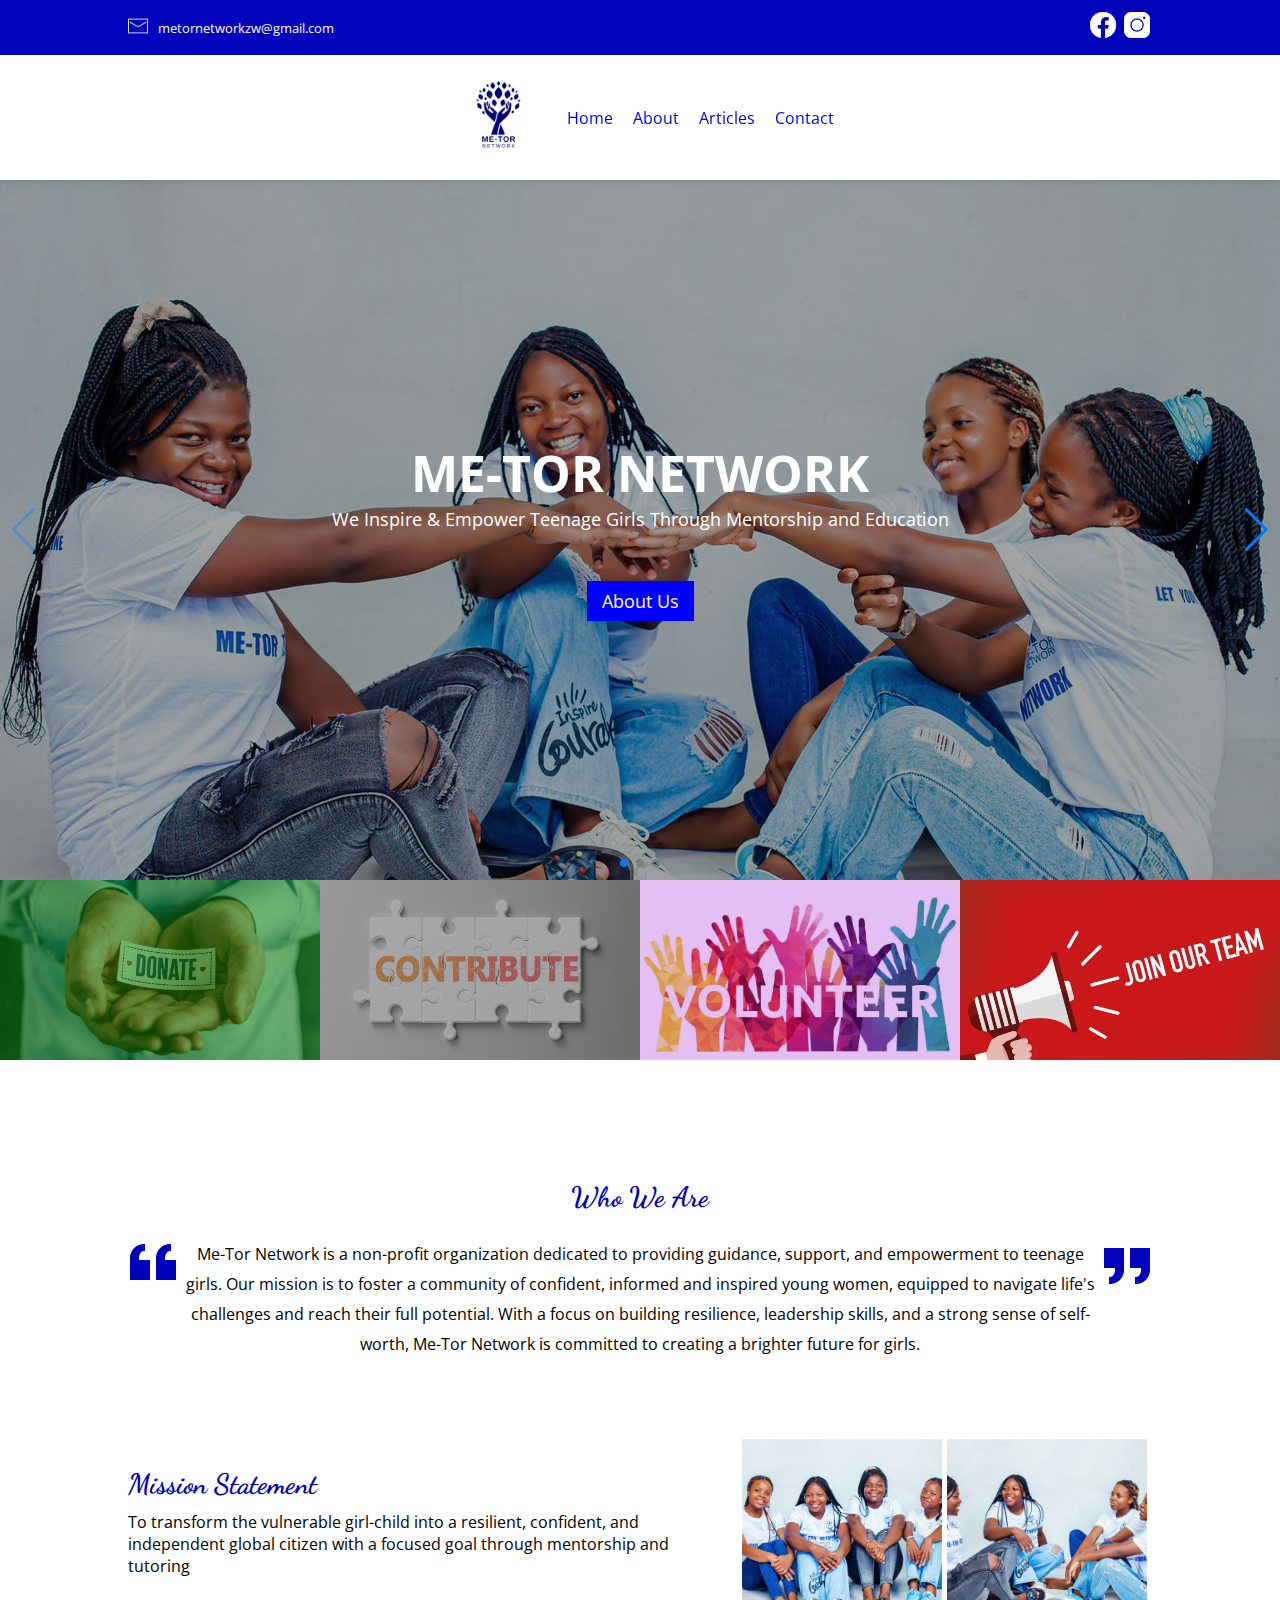
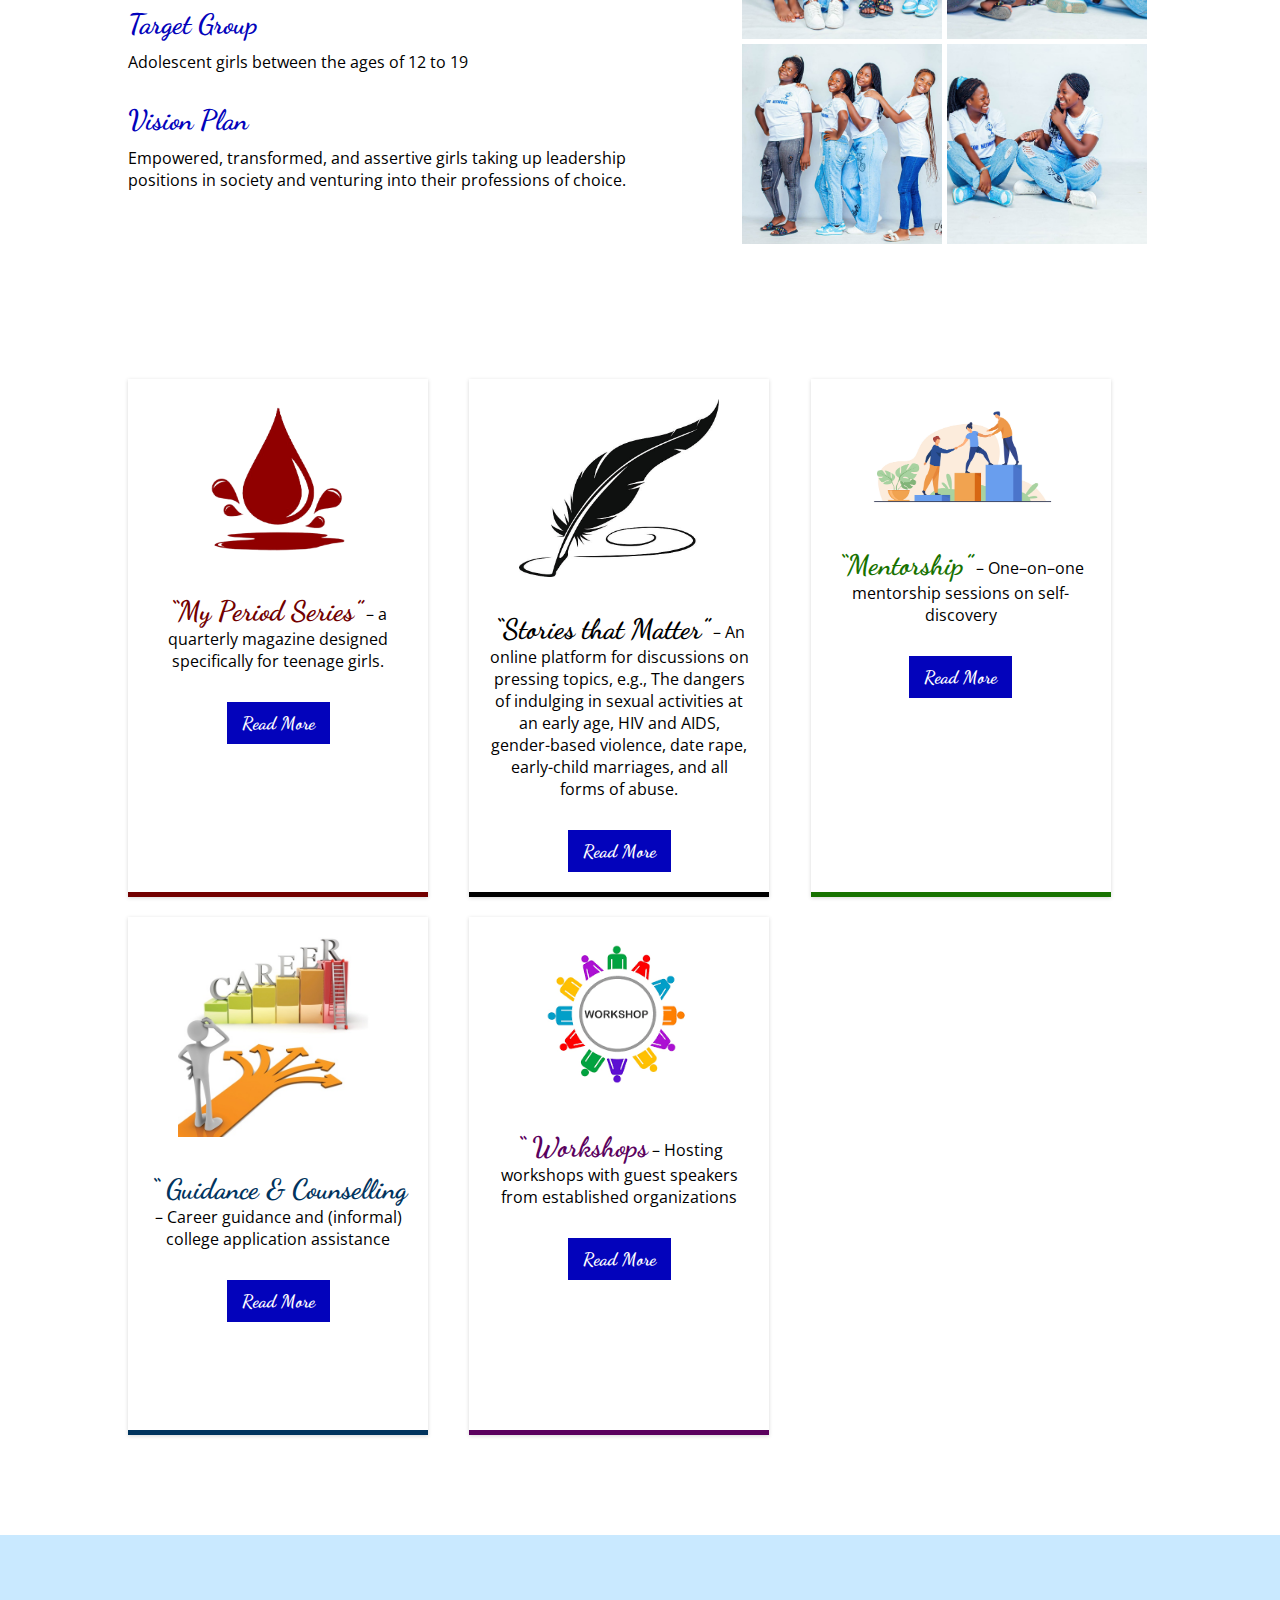
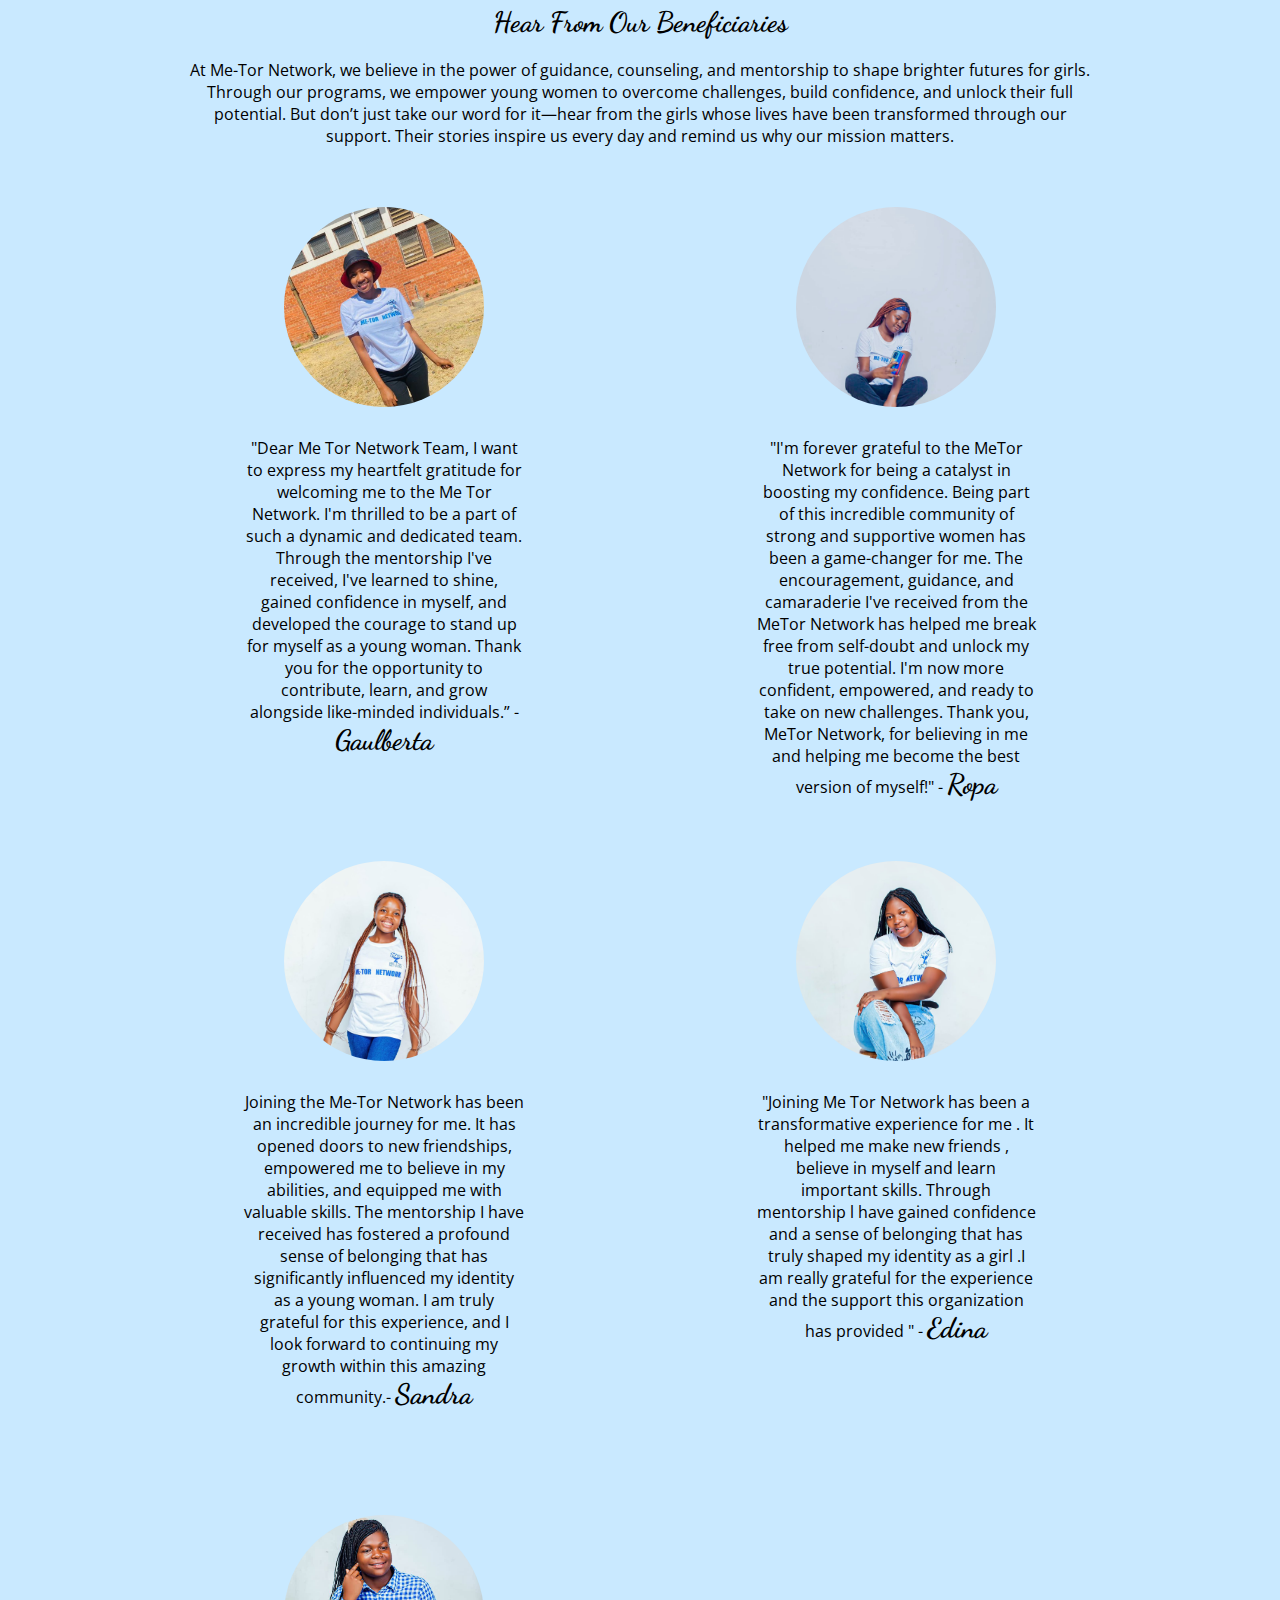
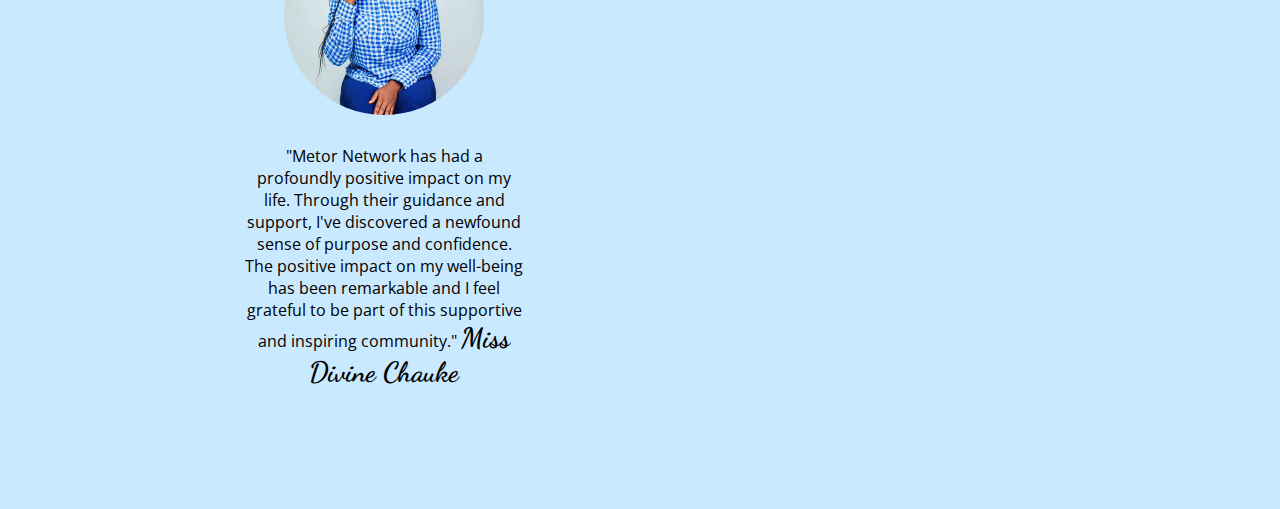
<file: index.html>
<!DOCTYPE html>
<html lang="en">
<head>
    <meta charset="UTF-8">
    <meta name="viewport" content="width=device-width, initial-scale=1.0">
    <title>Document</title>
    <link rel="stylesheet" href="./index.css">
    <link
    rel="stylesheet"
    href="https://cdnjs.cloudflare.com/ajax/libs/animate.css/4.1.1/animate.min.css"
  />
  <link rel="stylesheet" href="https://cdn.jsdelivr.net/npm/swiper@11/swiper-bundle.min.css" />

</head>
<body>
    <header>
        <div id="header-container">
            <div id="header-content">
                <div id="header-left">
                    
                    <div class="mail">
                        <div class="mail-img">
                            <img src="./images/icons8-mail-100.png" alt="">
                        </div>
                        <p>metornetworkzw@gmail.com</p>
                    </div>
                </div>
                
                <div id="header-right">
                    <a href="https://www.facebook.com/profile.php?id=61562964012518&mibextid=LQQJ4d">
                        <img src="./images/icons8-facebook-100.png" alt="">
                    </a>
                    <a href="https://www.instagram.com/metornetworkzw?igsh=MTFlb2JseThpY2Nnbg%3D%3D&utm_source=qr">
                        <img src="./images//icons8-instagram-100.png" alt="">
                    </a>
                </div>
            </div>
        </div>
    </header>
    <nav>
        <div id="nav-container">
            <div id="nav-content">
                <a href="#" id="logo">
                    <img src="./images/logo.jpeg" alt="">
                </a>
                <ul id="nav-links">
                    <li>
                        <a href="#home">Home</a>
                    </li>
                    <li>
                        <a href="#about">About</a>
                    </li>
                    <li>
                        <a href="#">Articles</a>
                    </li>
                    <li>
                        <a href="#">Contact</a>
                    </li>
                </ul>
            </div>
        </div>
    </nav>
      <!-- Swiper -->
  <div class="swiper mySwiper">
    <div class="swiper-wrapper">
      <div class="swiper-slide">
        <div class="imm">
            <div class="overlay disp1">
                <h2 style=" color: #fff;" class="main-h">ME-TOR NETWORK</h2>
                <p style="color: #fff;" class="main-p">We Inspire & Empower Teenage Girls Through Mentorship and Education</p>
                <a href="#" style="padding: 8px 15px; background-color: blue; color: #fff; text-decoration: none; display: inline-block; margin-top: 50px;">About Us</a>
            </div>
        </div>
      </div>
      <div class="swiper-slide">
        <div class="imm">
            <div class="overlay disp2">
                <p style="color: #fff;">
                    <h2 style=" color: #fff;" class="main-h">Inspiring, Empowering, and Supporting</h2>
                    <h2 style=" color: #fff;" class="main-h">the girlchild’s dream</h2>
                </p>
            </div>
        </div>
      </div>
      <div class="swiper-slide">
        <div class="imm2">
            <div class="overlay disp1">
                <h2 style="color: #fff;" class="main-h">Let your inner girl SHINE!!!</h2>
            </div>
        </div>
      </div>
    </div>
    <div class="swiper-button-next"></div>
    <div class="swiper-button-prev"></div>
    <div class="swiper-pagination"></div>
  </div>
  <div id="key-menu"  style="margin-bottom: 120px;">
    <div id="menu-cards">
        <div class="men-card card11">
            <div class="overlay2">
                
            </div>
        </div>
        <div class="men-card card12">
            <div class="overlay3">
                
            </div>
        </div>
        <div class="men-card card13">
            <div class="overlay4">
               
            </div>
        </div>
        <div class="men-card card14">
            <div class="overlay5">
                
            </div>
        </div>
    </div>
  </div>
  <section id="about" style="margin-bottom: 80px;">
    <div id="moto-content">
        <h2 class="de">Who We Are</h2>
        <div style="display: flex; ">
            <div class="abt-img">
                <img src="./images/icons8-quotes-100.png" alt="">
            </div>
            <p>Me-Tor Network is a non-profit organization dedicated to providing guidance, support, and empowerment to teenage girls. Our mission is to foster a community of confident, informed and inspired young women, equipped to navigate life's challenges and reach their full potential. With a focus on building resilience, leadership skills, and a strong sense of self-worth, Me-Tor Network is committed to creating a brighter future for girls.</p>
            <div class="abt-img">
                <img src="./images/icons8-quotes-100 (1).png" alt="">
            </div>
        </div>
        
    </div>
  </section>
  <section id="pillars">
    <div id="pillars-content">
        <div id="left-pillar">
            <h2 class="de">Mission Statement</h2>
            <p>To transform the vulnerable girl-child into a resilient, confident, and independent global citizen with a focused goal through mentorship and tutoring</p>
            <h2 class="de">Target Group</h2>
            <p>Adolescent girls between the ages of 12 to 19</p>
            <h2 class="de">Vision Plan</h2>
            <p>Empowered, transformed, and assertive girls taking up leadership positions in society and venturing into their professions of choice.</p>
        </div>
        <div id="right-pillar">
            <div class="grid-img">
                <div>
                    <img src="./images/grid1.jpeg" alt="">
                </div>
                <div>
                    <img src="./images/grid2.jpeg" alt="">
                </div>
                <div>
                    <img src="./images/grid3.jpeg" alt="">
                </div>
                <div>
                    <img src="./images/grid4.jpeg" alt="">
                </div>
            </div>
        </div>
    </div>
  </section>
  <section id="activities">
    <div id="activities-content">
        <div id="cards">
            <div class="card">
                <div class="card-img">
                    <img src="./images/blood-removebg-preview.png" alt="">
                </div>
                <p><span  style="color: rgb(114, 0, 0); font-weight: bolder;" class="de">“My Period Series”</span> – a quarterly magazine designed specifically for teenage girls.</p>
                <div class="btn">
                    <a href="./period_series.html" target="_blank" style="display: inline-block; padding: 10px 15px; text-decoration: none; background-color: rgb(3, 3, 187);">Read More</a>
                </div>
            </div>
            <div class="card card2">
                <div class="card-img">
                    <img src="./images/pen.jpg" alt="">
                </div>
                <p><span  style="color: rgb(0, 0, 0); font-weight: bolder;" class="de">“Stories that Matter”</span> – An online platform for discussions on pressing topics, e.g., The dangers of indulging in sexual activities at an early age, HIV and AIDS, gender-based violence, date rape, early-child marriages, and all forms of abuse.</p>
                <div class="btn">
                    <a href="#" style="display: inline-block; padding: 10px 15px; text-decoration: none; background-color: rgb(3, 3, 187);">Read More</a>
                </div>
            </div>
            <div class="card card3">
                <div class="card-img">
                    <img src="./images/Mentorship.jpg" alt="">
                </div>
                <p><span  style="color: rgb(23, 114, 0); font-weight: bolder;" class="de">“Mentorship”</span> – One–on–one mentorship sessions on self-discovery</p>
                <div class="btn">
                    <a href="#" style="display: inline-block; padding: 10px 15px; text-decoration: none; background-color: rgb(3, 3, 187);">Read More</a>
                </div>
            </div>
            <div class="card card4">
                <div class="card-img">
                    <img src="./images/guide.jpg" alt="">
                </div>
                <p><span  style="color: rgb(1, 52, 94); font-weight: bolder;" class="de">“ Guidance & Counselling</span> – Career guidance and (informal) college application assistance</p>
                <div class="btn">
                    <a href="#" style="display: inline-block; padding: 10px 15px; text-decoration: none; background-color: rgb(3, 3, 187);">Read More</a>
                </div>
            </div>
            <div class="card card5">
                <div class="card-img">
                    <img src="./images/workshop.png" alt="">
                </div>
                <p><span  style="color: rgb(91, 1, 94); font-weight: bolder;" class="de">“ Workshops</span> – Hosting workshops with guest speakers from established organizations</p>
                <div class="btn">
                    <a href="#" style="display: inline-block; padding: 10px 15px; text-decoration: none; background-color: rgb(3, 3, 187);">Read More</a>
                </div>
            </div>
        </div>
    </div>
  </section>
  <section id="testimonials">
    <div id="test-content">
        <h2 style="text-align: center; padding-bottom: 20px;" class="de">Hear From Our Beneficiaries</h2>
        <p class="ben-p">At Me-Tor Network, we believe in the power of guidance, counseling, and mentorship to shape brighter futures for girls. Through our programs, we empower young women to overcome challenges, build confidence, and unlock their full potential. But don’t just take our word for it—hear from the girls whose lives have been transformed through our support. Their stories inspire us every day and remind us why our mission matters.</p>
        <div id="profiles">
            <div class="profile prof1">
                <div class="prof-img">
                    <img src="./images/Gaulberta.jpeg" alt="">
                </div>
                <p style="text-align: center;">
                    "Dear Me Tor Network Team,

I want to express my heartfelt gratitude for welcoming me to the Me Tor Network. I'm thrilled to be a part of such a dynamic and dedicated team.
Through the mentorship I've received, I've learned to shine, gained confidence in myself, and developed the courage to stand up for myself as a young woman.
Thank you for the opportunity to contribute, learn, and grow alongside like-minded individuals.” - <span class="de">Gaulberta</span>
                </p>
            </div>

            <div class="profile prof1">
                <div class="prof-img">
                    <img src="./images/ropa.jpeg" alt="">
                </div>
                <p style="text-align: center;">
                    "I'm forever grateful to the MeTor Network for being a catalyst in boosting my confidence. Being part of this incredible community of strong and supportive women has been a game-changer for me. The encouragement, guidance, and camaraderie I've received from the MeTor Network has helped me break free from self-doubt and unlock my true potential. I'm now more confident, empowered, and ready to take on new challenges. Thank you, MeTor Network, for believing in me and helping me become the best version of myself!" - <span class="de">Ropa</span>
                </p>
            </div>

            <div class="profile prof1">
                <div class="prof-img">
                    <img src="./images/sandra.jpeg" alt="">
                </div>
                <p style="text-align: center;">
                    Joining the Me-Tor Network has been an incredible journey for me. It has opened doors to new friendships, empowered me to believe in my abilities, and equipped me with valuable skills. The mentorship I have received has fostered a profound sense of belonging that has significantly influenced my identity as a young woman. I am truly grateful for this experience, and I look forward to continuing my growth within this amazing community.- <span class="de">Sandra</span>
                </p>
            </div>

            <div class="profile prof1">
                <div class="prof-img">
                    <img src="./images/Edina.jpeg" alt="">
                </div>
                <p style="text-align: center;">
                    "Joining Me Tor Network has been a transformative experience for me . It helped me make new friends , believe in myself and learn important skills. Through mentorship l have gained confidence and a sense of belonging that has truly shaped my identity as a girl  .I am really grateful for the experience  and the support this organization has provided " - <span class="de">Edina</span>
                </p>
            </div>

            <div class="profile prof1">
                <div class="prof-img">
                    <img src="./images/divine.jpeg" alt="">
                </div>
                <p style="text-align: center;">
                    "Metor Network has had a profoundly positive impact on my life. Through their guidance and support, I've discovered a newfound sense of purpose and confidence. The positive impact on my well-being has been remarkable and I feel grateful to be part of this supportive and inspiring community."

<span class="de">Miss Divine Chauke</span>
                </p>
            </div>
        </div>
    </div>
  </section>
  <!-- Swiper JS -->
  <script src="https://cdn.jsdelivr.net/npm/swiper@11/swiper-bundle.min.js"></script>

  <!-- Initialize Swiper -->
  <script>
    var swiper = new Swiper(".mySwiper", {
      spaceBetween: 30,
      centeredSlides: true,
      autoplay: {
        delay: 2500,
        disableOnInteraction: false,
      },
      pagination: {
        el: ".swiper-pagination",
        clickable: true,
      },
      navigation: {
        nextEl: ".swiper-button-next",
        prevEl: ".swiper-button-prev",
      },
    });
  </script>
</body>
</html>
</file>
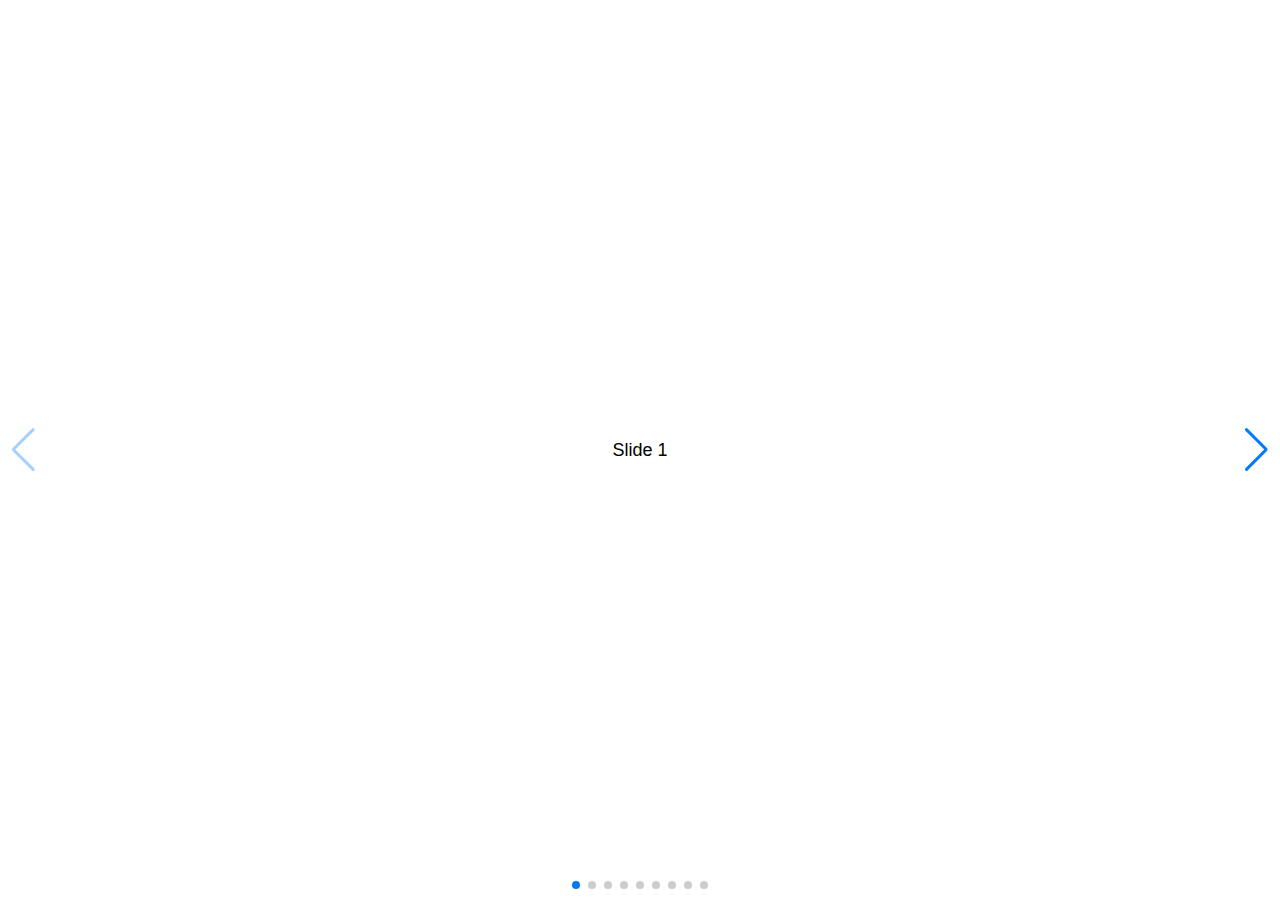
<file: try.html>
<!DOCTYPE html>
<html lang="en">

<head>
  <meta charset="utf-8" />
  <title>Swiper demo</title>
  <meta name="viewport" content="width=device-width, initial-scale=1, minimum-scale=1, maximum-scale=1" />
  <!-- Link Swiper's CSS -->
  <link rel="stylesheet" href="https://cdn.jsdelivr.net/npm/swiper@11/swiper-bundle.min.css" />

  <!-- Demo styles -->
  <style>
    html,
    body {
      position: relative;
      height: 100%;
    }

    body {
      background: #eee;
      font-family: Helvetica Neue, Helvetica, Arial, sans-serif;
      font-size: 14px;
      color: #000;
      margin: 0;
      padding: 0;
    }

    .swiper {
      width: 100%;
      height: 100%;
    }

    .swiper-slide {
      text-align: center;
      font-size: 18px;
      background: #fff;
      display: flex;
      justify-content: center;
      align-items: center;
    }

    .swiper-slide img {
      display: block;
      width: 100%;
      height: 100%;
      object-fit: cover;
    }
  </style>
</head>

<body>
  <!-- Swiper -->
  <div class="swiper mySwiper">
    <div class="swiper-wrapper">
      <div class="swiper-slide">Slide 1</div>
      <div class="swiper-slide">Slide 2</div>
      <div class="swiper-slide">Slide 3</div>
      <div class="swiper-slide">Slide 4</div>
      <div class="swiper-slide">Slide 5</div>
      <div class="swiper-slide">Slide 6</div>
      <div class="swiper-slide">Slide 7</div>
      <div class="swiper-slide">Slide 8</div>
      <div class="swiper-slide">Slide 9</div>
    </div>
    <div class="swiper-button-next"></div>
    <div class="swiper-button-prev"></div>
    <div class="swiper-pagination"></div>
  </div>

  <!-- Swiper JS -->
  <script src="https://cdn.jsdelivr.net/npm/swiper@11/swiper-bundle.min.js"></script>

  <!-- Initialize Swiper -->
  <script>
    var swiper = new Swiper(".mySwiper", {
      spaceBetween: 30,
      centeredSlides: true,
      autoplay: {
        delay: 2500,
        disableOnInteraction: false,
      },
      pagination: {
        el: ".swiper-pagination",
        clickable: true,
      },
      navigation: {
        nextEl: ".swiper-button-next",
        prevEl: ".swiper-button-prev",
      },
    });
  </script>
</body>

</html>
</file>
<file: index.css>
@import url('https://fonts.googleapis.com/css2?family=Noto+Serif:ital,wght@0,100..900;1,100..900&display=swap');
@import url('https://fonts.googleapis.com/css2?family=Open+Sans:ital,wght@0,300..800;1,300..800&display=swap');
@import url('https://fonts.googleapis.com/css2?family=Dancing+Script:wght@400..700&display=swap');
* {
    margin: 0px;
    padding: 0px;
    box-sizing: border-box;
    font-family: "Open Sans", serif;
    scroll-behavior: smooth;
}

nav {
    position: sticky;
    top: 0;
    width: 100%;
    background: white; /* Ensure visibility */
    padding: 10px 0;
    z-index: 1000; /* Keeps it above other elements */
    box-shadow: 0 2px 5px rgba(0, 0, 0, 0.1); /* Optional: Adds a slight shadow */
}

#nav-container {
    max-width: 80vw;
    margin: auto;
}

#nav-content {
    display: flex;
    justify-content: center;
    align-items: center;
}

#logo img {
    width: 100px;
}

#nav-links {
    display: flex;
    align-items: center;
    list-style: none;
}

#nav-links li a {
    margin-left: 20px;
    text-decoration: none;
    font-size: 16px;
}

header {
    background-color: rgb(3, 3, 187);
}

#header-container {
    max-width: 80vw;
    margin: auto;
    padding: 10px 0px;
}

.phone-img img, .mail .mail-img img {
    width: 20px;
    margin-right: 10px;
}

#header-content .phone,
#header-content .mail {
    display: flex;
    align-items: center;
    justify-content: center;
    color: #fff;
    margin-right: 50px;
    font-size: 13px;
}

#header-content {
    display: flex;
    justify-content: space-between;
    align-items: center;
}

#header-left {
    display: flex;
    align-items: center;
}

#header-right img {
    width: 30px;
}

.swiper {
      width: 100%;
      height: 100%;
    }

    .swiper-slide {
      text-align: center;
      font-size: 18px;
      background: #fff;
      display: flex;
      justify-content: center;
      align-items: center;
    }

    .swiper-slide .imm {
      display: block;
      width: 100vw;
      height: 700px;
      background: url(./images/back.jpeg);
    }

    .swiper-slide .imm2 {
        display: block;
        width: 100vw;
        height: 700px;
        background: url(./images/back3.jpeg);
        background-position: center center;
        background-size: cover;
      }    


    .overlay{
        background-color: rgba(0, 0, 0, 0.356);
        height: 100%;
        width: 100%;
    }

    .disp1{
        display: flex;
        justify-content: center;
        align-items: center;
        flex-direction: column;
    }

    .disp2{
        display: flex;
        flex-direction: column;
        align-items: center;
        justify-content: center;
    }

    #moto-content{
        max-width: 80vw;
        margin: auto;
    }

    #moto-content h2{
        text-align: center;
        padding-bottom: 25px;
        color: rgb(3, 3, 187);
    }

    #moto-content p{
        text-align: center;
        line-height: 30px;
    }

    .lpc1{
        display: flex;
        flex-direction: column;
    }

    .lpc11{
        display: flex;
        align-items: center;
        margin-bottom: 15px;   
    }

    .lpc11 p{
        box-shadow: rgba(0, 0, 0, 0.16) 0px 3px 6px, rgba(0, 0, 0, 0.23) 0px 3px 6px;
        background-color: #eeeeee;
        padding: 8px 10px;
    }

    .padd-right{
        margin-right: 10px;
    }

#pillars-content{
    display: flex;
    justify-content: space-between;
    align-items: center;
}

#pillars{
    max-width: 80vw;
    margin: auto;
    margin-bottom: 130px;
}

.grid-img{
    display: grid;
    grid-template-columns: repeat(2, 1fr);
    grid-template-rows: repeat(2, 1fr);
    grid-column-gap: 0px;
    grid-row-gap: 0px;
}

.grid-img img{
    width: 200px;
    height: 200px;
    object-fit: cover;
}

#left-pillar{
    width: 55%; 
}

#right-pillar{
    width: 40%; 
}

#left-pillar h2{
    padding-bottom: 10px;
    color: rgb(3, 3, 187);
}

#left-pillar p{
    margin-bottom: 30px;
}

#cards{
    display: grid;
    grid-template-columns: repeat(3, 1fr);
    grid-template-rows: repeat(2, 1fr);
    grid-column-gap: 0px;
    grid-row-gap: 20px;
}

.card{
    box-shadow: rgba(0, 0, 0, 0.16) 0px 1px 4px;
    width: 300px;
    padding: 20px;
    display: flex;
    flex-direction: column;
   
    align-items: center;
    border-bottom: solid 5px rgb(114, 0, 0);
}

.card2{
    border-bottom: solid 5px rgb(0, 0, 0);
}

.card3{
    border-bottom: solid 5px rgb(23, 114, 0);
}

.card4{
    border-bottom: solid 5px rgb(1, 52, 94);
}

.card5{
    border-bottom: solid 5px  rgb(91, 1, 94);
}
.card p{
    text-align: center;
}

.card-img{
    margin-bottom: 30px;
}

.card-img img{
    width: 200px;
}

#activities-content{
    max-width: 80vw;
    margin: auto;
    margin-bottom: 30px;
}

.men-card{
background-color: red;
width: 350px;
height:180px;
}

#menu-cards{
display: flex;
}

.overlay2,
.overlay3,
.overlay4,
.overlay5{
    width: 100%;
    height: 100%;
}

.overlay2{
background-color: rgba(0, 128, 0, 0.541);
padding: 20px;
}

.overlay3{
background-color: rgba(95, 95, 95, 0.541);
padding: 20px;
}

.overlay4{
background-color: rgba(149, 9, 214, 0.26);
padding: 20px;
}

.card11{
background: url(./images/donate.jpg);
background-position: center center;
background-size: cover;
}

.card12{
background: url(./images/contribute.jpg);
background-position: center center;
background-size: cover;
}

.card13{
background: url(./images/volunteer.png);
background-position: center center;
background-size: cover;
}

.card14{
background: url(./images/join.jpg);
background-position: center center;
background-size: cover;
}

#activities{
    margin-bottom: 100px;
}

#test-content{
    max-width: 80vw;
    margin: auto;
}

#testimonials{
    background-color: rgba(0, 153, 255, 0.212);
    padding-top: 70px;
}

#profiles{
    display: grid;
    grid-template-columns: repeat(3, 1fr);
    grid-template-rows: repeat(2, 1fr);
    grid-column-gap: 0px;
    grid-row-gap: 60px;
}

.profile{
    width:100%;
    display: flex;
    flex-direction: column;
    align-items: center;
}

.profile p{
    width: 280px;
}

.profile .prof-img{
    width: 300px;
    display: flex;
    justify-content: center;
    margin-bottom: 30px;
}

.ben-p{
    text-align: center; 
    width: 900px; 
    margin: auto; 
    margin-bottom: 60px;
}

.profile .prof-img img{
    width: 200px;
    height: 200px;
    border-radius: 50%;
    object-fit: cover;
}

.de{
    font-family: "Dancing Script", cursive;
    font-size: 28px;
    font-weight: bold;
}


.btn a{
    font-family: "Dancing Script", cursive;
    font-size: 18px;
    font-weight: bold;
    color: #fff;
    margin-top: 30px;
}

#back2{
    background: url(./images/back.jpeg);
    height: 550px;
    background-position: center center;
    background-size: cover;
    margin-bottom: 80px;
}

#back2-content{
    height: 100%;
    width: 100%;
}

#back2-content #back2-overlay{
    height: 100%;
    width: 100%;
    background-color: rgba(0, 0, 0, 0.356);
    display: flex;
    justify-content: center;
    align-items: center;
    flex-direction: column;
}

#back2-content #back2-overlay h2{
    color: #fff;
    font-size: 70px;
}

#back2-content #back2-overlay p{
color: #fff;
}

#links{
    margin-bottom: 70px;
}

#links-container{
    max-width: 85vw;
    margin: auto;
}

#links-content{
    display: flex;
    justify-content: space-between;
    align-items: center;
}

#links-header-right a img{
    width: 30px;
}

#article-content{
    max-width: 85vw;
    margin: auto;
}

#article-content p img{
    width: 200px;
}

#article-content ul li{
    list-style: none;
    display: flex;
    align-items: center;
    padding-bottom: 15px;
}

#article-content ul li ion-icon{
    margin-right: 10px;
    font-size: 30px;
}

#article-content ul li .red{
    color: rgb(114, 0, 0);
}

.none{
    display: none;
}

.main-h{
    font-size: 50px;
}

.abt-img img{
    width: 50px;
}





@media screen and (max-width: 600px) {
   .main-h{
    font-size: 30px;
   }

   #moto-content{
    max-width: 90vw;
    margin: auto;
    }
}

@media screen and (max-width: 500px) {
    #moto-content p{
        text-align: justify;
        line-height: 30px;
    }

    .abt-img img{
        width: 30px;
    }
}

@media screen and (max-width: 480px) {
    #nav-container {
        max-width: 90vw;
        margin: auto;
    } 
}

@media screen and (max-width: 420px) {
    #nav-content {
        display: flex;
        flex-direction: column;
        align-items: center;
    }

    #nav-content #logo{
        width: 70px;
    }
}



@media screen and (max-width: 1100px) {
    #pillars-content{
        display: flex;
        flex-direction: column-reverse;
        align-items: center;
    }

    #right-pillar{
        margin-bottom: 50px;
        width: 100%;
    }

    
    #left-pillar{
        width: 100%; 
    }

    .grid-img img{
        width: 100%;
        height: 100%;
        object-fit: cover;
    }
    
}

@media screen and (max-width: 1430px) {
    #profiles{
        display: grid;
        grid-template-columns: repeat(2, 1fr);
        grid-template-rows: repeat(3, 1fr);
        grid-column-gap: 0px;
        grid-row-gap: 60px;
    }
 }

 @media screen and (max-width: 1160px) {
    .ben-p{
        text-align: center; 
        width: 100%; 
        margin-bottom: 60px;
    }
    
 }

@media screen and (max-width: 1050px) {
    #cards{
        display: grid;
        grid-template-columns: repeat(2, 1fr);
        grid-template-rows: repeat(3, 1fr);
        grid-column-gap: 0px;
        grid-row-gap: 20px;
    }

    .card{
        box-shadow: rgba(0, 0, 0, 0.16) 0px 1px 4px;
        width: 400px;
    }
}

@media screen and (max-width: 1000px) {
    .men-card{
        width: 100%;
        height:180px;
    }
        
        #menu-cards{
        display: flex;
        align-items: center;
        }
        
        .overlay2,
        .overlay3,
        .overlay4,
        .overlay5{
            width: 100%;
            height: 100%;
        }

        .card{
            box-shadow: rgba(0, 0, 0, 0.16) 0px 1px 4px;
            width: 300px;
        }
}


@media screen and (max-width: 800px) {
    .men-card{
        width: 100%;
        height:180px;
    }
        
        #menu-cards{
            display: grid;
            grid-template-columns: repeat(2, 1fr);
            grid-template-rows: repeat(2, 1fr);
            grid-column-gap: 0px;
            grid-row-gap: 0px;
        }
        
        .overlay2,
        .overlay3,
        .overlay4,
        .overlay5{
            width: 100%;
            height: 100%;
        }

        #profiles{
            display: grid;
            grid-template-columns: repeat(1, 1fr);
            grid-template-rows: repeat(5, 1fr);
            grid-column-gap: 0px;
            grid-row-gap: 0px;
        }
}

@media screen and (max-width: 760px) {

    .card{
        box-shadow: rgba(0, 0, 0, 0.16) 0px 1px 4px;
        width: 280px;
    }
}

@media screen and (max-width: 700px) {

    .card{
        box-shadow: rgba(0, 0, 0, 0.16) 0px 1px 4px;
        width: 220px;
    }

    .card-img img{
        width: 100px;
    }

    .card p{
        font-size: 14px;
    }
}

@media screen and (max-width: 550px) {
    #cards{
        display: grid;
        grid-template-columns: repeat(1, 1fr);
        grid-template-rows: repeat(5, 1fr);
        grid-column-gap: 0px;
        grid-row-gap: 0px;
    }

    .card{
        box-shadow: rgba(0, 0, 0, 0.16) 0px 1px 4px;
        width: 100%;
        margin-bottom: 20px;
    }
}
</file>
